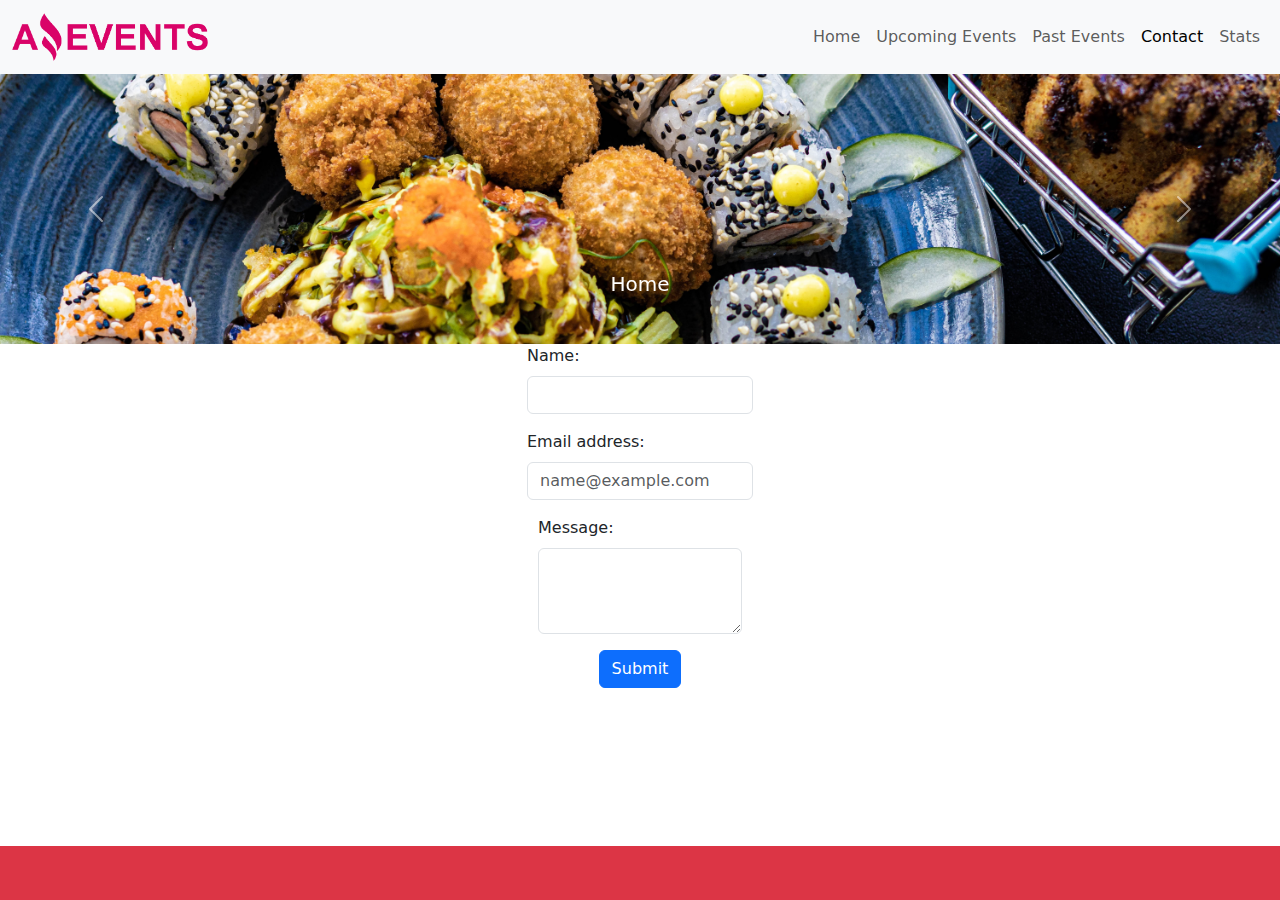
<file: pages/contact.html>
<!DOCTYPE html>
<html lang="en">
<head>
    <meta charset="UTF-8">
    <meta name="viewport" content="width=device-width, initial-scale=1.0">
    <link href="https://cdn.jsdelivr.net/npm/bootstrap@5.3.3/dist/css/bootstrap.min.css" rel="stylesheet" integrity="sha384-QWTKZyjpPEjISv5WaRU9OFeRpok6YctnYmDr5pNlyT2bRjXh0JMhjY6hW+ALEwIH" crossorigin="anonymous">
    <link rel="shortcut icon" href="../assets/favicon.png" type="image/x-icon">
    <link rel="stylesheet" href="../style.css">
    <title>Contact</title>
</head>
<body>

  <div class="d-flex flex-column min-vh-100">
    <header>
        <nav class="navbar navbar-expand-lg bg-body-tertiary">
          <div class="container-fluid">
            <a class="navbar-brand" href="#"><img src="../assets/amazing_brand.png" alt="logo"></a>
            <button class="navbar-toggler" type="button" data-bs-toggle="collapse" data-bs-target="#navbarNavAltMarkup" aria-controls="navbarNavAltMarkup" aria-expanded="false" aria-label="Toggle navigation">
              <span class="navbar-toggler-icon"></span>
            </button>
            <div class="collapse navbar-collapse justify-content-end" id="navbarNavAltMarkup">
              <div class="navbar-nav">
                <a class="nav-link" href="../index.html">Home</a>
                <a class="nav-link" href="./upcomingevents.html">Upcoming Events</a>
                <a class="nav-link" href="./pastevents.html">Past Events</a>
                <a class="nav-link active" aria-current="page" href="#">Contact</a>
                <a class="nav-link" href="./stats.html">Stats</a>
              </div>
            </div>
          </div>
        </nav>    
      </header>
      <main class="flex-grow-1">
        <div id="carouselExampleCaptions" class="carousel slide">
  
          <div class="carousel-inner">
            <div class="carousel-item active ">
              <img src="../assets/optional_banner_1.jpg" class="d-block w-100" alt="optional_banner_1">
              <div class="carousel-caption d-none d-md-block ">
                <h5>Home</h5>
              </div>
            </div>
  
            <div class="carousel-item">
              <img src="../assets/optional_banner_2.jpg" class="d-block w-100" alt="optional_banner_2">
              <div class="carousel-caption d-none d-md-block">
                <h5>Home</h5>
              </div>
            </div>
  
            <div class="carousel-item">
              <img src="../assets/optional_banner_3.jpg" class="d-block w-100" alt="optional_banner_3">
              <div class="carousel-caption d-none d-md-block">
                <h5>Home</h5>
              </div>
            </div>
  
            <div class="carousel-item">
              <img src="../assets/optional_banner_4.jpg" class="d-block w-100" alt="optional_banner_4">
              <div class="carousel-caption d-none d-md-block">
                <h5>Home</h5>
              </div>
            </div>
  
            <div class="carousel-item">
              <img src="../assets/optional_banner_5.jpg" class="d-block w-100" alt="optional_banner_5">
              <div class="carousel-caption d-none d-md-block">
                <h5>Home</h5>
              </div>
            </div>
  
          </div>
  
          <button class="carousel-control-prev" type="button" data-bs-target="#carouselExampleCaptions" data-bs-slide="prev">
            <span class="carousel-control-prev-icon" aria-hidden="true"></span>
            <span class="visually-hidden">Previous</span>
          </button>
          <button class="carousel-control-next" type="button" data-bs-target="#carouselExampleCaptions" data-bs-slide="next">
            <span class="carousel-control-next-icon" aria-hidden="true"></span>
            <span class="visually-hidden">Next</span>
          </button>
  
        </div>
        <div>
          <form class="d-flex align-items-center flex-column">
            <div class="mb-3">
              <label for="exampleInputEmail1" class="form-label">Name:</label>
              <input type="email" class="form-control" id="exampleInputEmail1" aria-describedby="emailHelp">
            </div>
            <div class="mb-3">
              <label for="exampleFormControlInput1" class="form-label">Email address:</label>
              <input type="email" class="form-control" id="exampleFormControlInput1" placeholder="name@example.com">
            </div>
            <div class="mb-3">
              <label for="exampleFormControlTextarea1" class="form-label">Message:</label>
              <textarea class="form-control" id="exampleFormControlTextarea1" rows="3"></textarea>
            </div>
            <button type="submit" class="btn btn-primary">Submit</button>
          </form>
          
        </div>
      </main>
      <footer class="bg-danger mt-2">
          
      </footer>
  </div>

<script src="https://cdn.jsdelivr.net/npm/bootstrap@5.3.3/dist/js/bootstrap.bundle.min.js" integrity="sha384-YvpcrYf0tY3lHB60NNkmXc5s9fDVZLESaAA55NDzOxhy9GkcIdslK1eN7N6jIeHz" crossorigin="anonymous"></script>

</body>
</html>
</file>
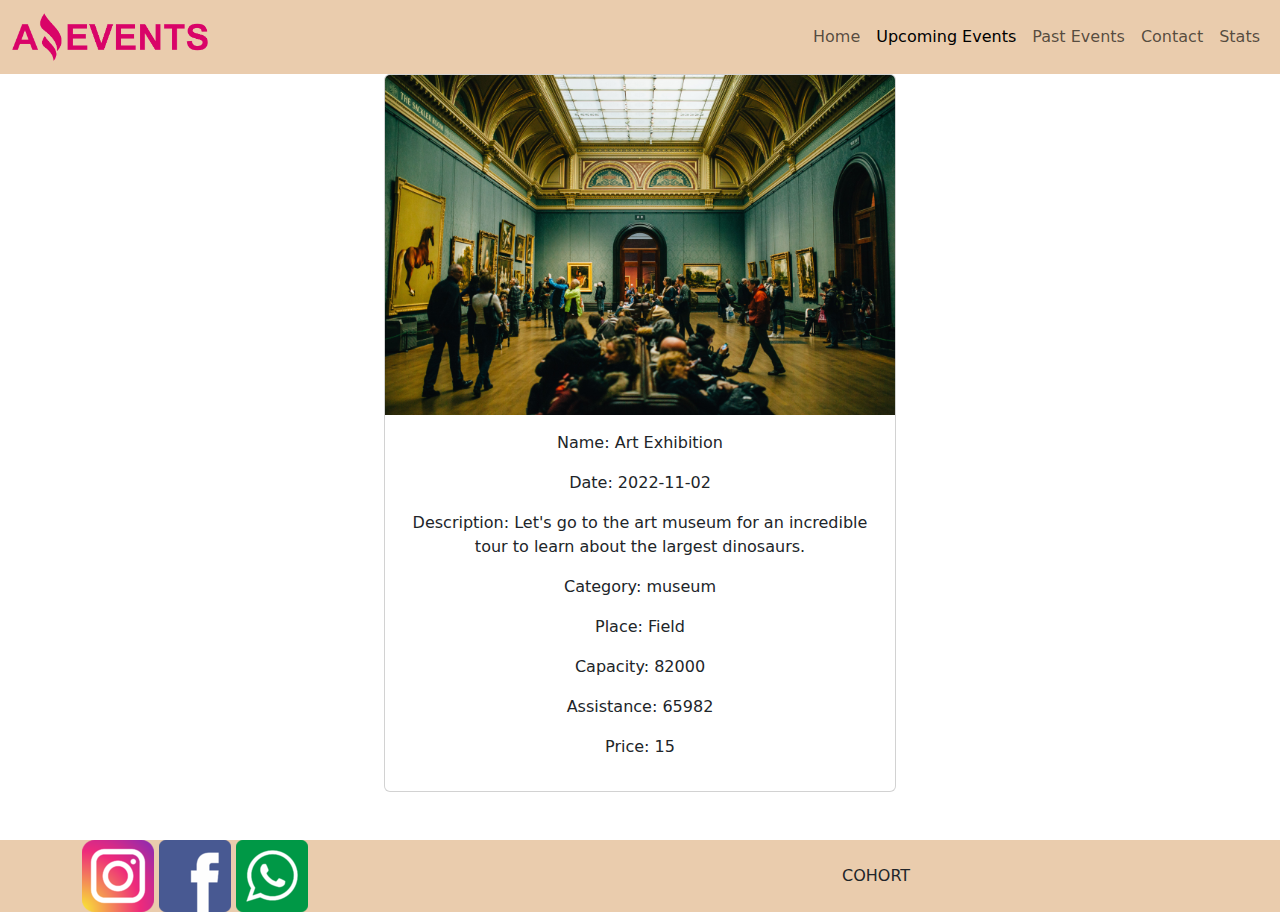
<file: pages/details.html>
<!DOCTYPE html>
<html lang="en">
<head>
    <meta charset="UTF-8">
    <meta name="viewport" content="width=device-width, initial-scale=1.0">
    <link href="https://cdn.jsdelivr.net/npm/bootstrap@5.3.3/dist/css/bootstrap.min.css" rel="stylesheet" integrity="sha384-QWTKZyjpPEjISv5WaRU9OFeRpok6YctnYmDr5pNlyT2bRjXh0JMhjY6hW+ALEwIH" crossorigin="anonymous">
    <link rel="shortcut icon" href="../assets/favicon.png" type="image/x-icon">
    <link rel="stylesheet" href="../style.css">
    <title>Upcoming Events</title>
    <style>
      .bg-custom {
          background-color: #eaccad; /* Cambia este valor al color hexadecimal que desees */
      }
  </style>
</head>

<body>
    
    <div class="d-flex flex-column min-vh-100">
        <header>
            <nav class="navbar navbar-expand-lg bg-custom">
              <div class="container-fluid">
                <a class="navbar-brand" href="#"><img src="../assets/amazing_brand.png" alt="logo"></a>
                <button class="navbar-toggler" type="button" data-bs-toggle="collapse" data-bs-target="#navbarNavAltMarkup" aria-controls="navbarNavAltMarkup" aria-expanded="false" aria-label="Toggle navigation">
                  <span class="navbar-toggler-icon"></span>
                </button>
                <div class="collapse navbar-collapse justify-content-end" id="navbarNavAltMarkup">
                  <div class="navbar-nav">
                    <a class="nav-link" href="../index.html">Home</a>
                    <a class="nav-link active" aria-current="page" href="./upcomingevents.html">Upcoming Events</a>
                    <a class="nav-link" href="./pastevents.html">Past Events</a>
                    <a class="nav-link" href="./contact.html">Contact</a>
                    <a class="nav-link" href="./stats.html">Stats</a>
                  </div>
                </div>
              </div>
            </nav>    
          </header>
          <main class="flex-grow-1">
            <div class="d-flex justify-content-center flex-row">
                <div class="card d-flex justify-content-around" style="width: 40%;">
                    <div>
                      <img src="../assets/outing_to_the_museum.jpg" class="card-img-top" alt="outing_to_the_museum">
                    </div>
                    <div class="card-body d-flex flex-column text-center">
                      <p class="card-text">Name: Art Exhibition</p>
                      <p> Date: 2022-11-02</p>
                      <p>Description: Let's go to the art museum for an incredible tour to learn about the largest dinosaurs.</p>
                      <p>Category: museum</p>
                      <p>Place: Field</p>
                      <p>Capacity: 82000</p>
                      <p>Assistance: 65982</p>
                      <p>Price: 15</p>
                    </div>
                </div>
            </div>
          </main>
          <footer class="footer mt-5 bg-custom">
            <div class="container">
                <div class="row align-items-center ">
                    <div class="col-8">
                        <div class="social-icons">
                            <a href="https://www.instagram.com" target="_blank"><img src="../assets/instagram.png" alt=""></a>
                            <a href="https://www.facebook.com" target="_blank"><img src="../assets/facebook.png" alt=""></a>
                            <a href="https://www.whatsapp.com" target="_blank"><img src="../assets/whatsapp.png" alt=""></a>
                        </div>
                    </div>
                    <div class="col-4 text-right">
                        <span>COHORT</span>
                    </div>
                </div>
            </div>
        </footer>
    </div>
    <script src="https://cdn.jsdelivr.net/npm/bootstrap@5.3.3/dist/js/bootstrap.bundle.min.js" integrity="sha384-YvpcrYf0tY3lHB60NNkmXc5s9fDVZLESaAA55NDzOxhy9GkcIdslK1eN7N6jIeHz" crossorigin="anonymous"></script>

</body>
</html>
</file>
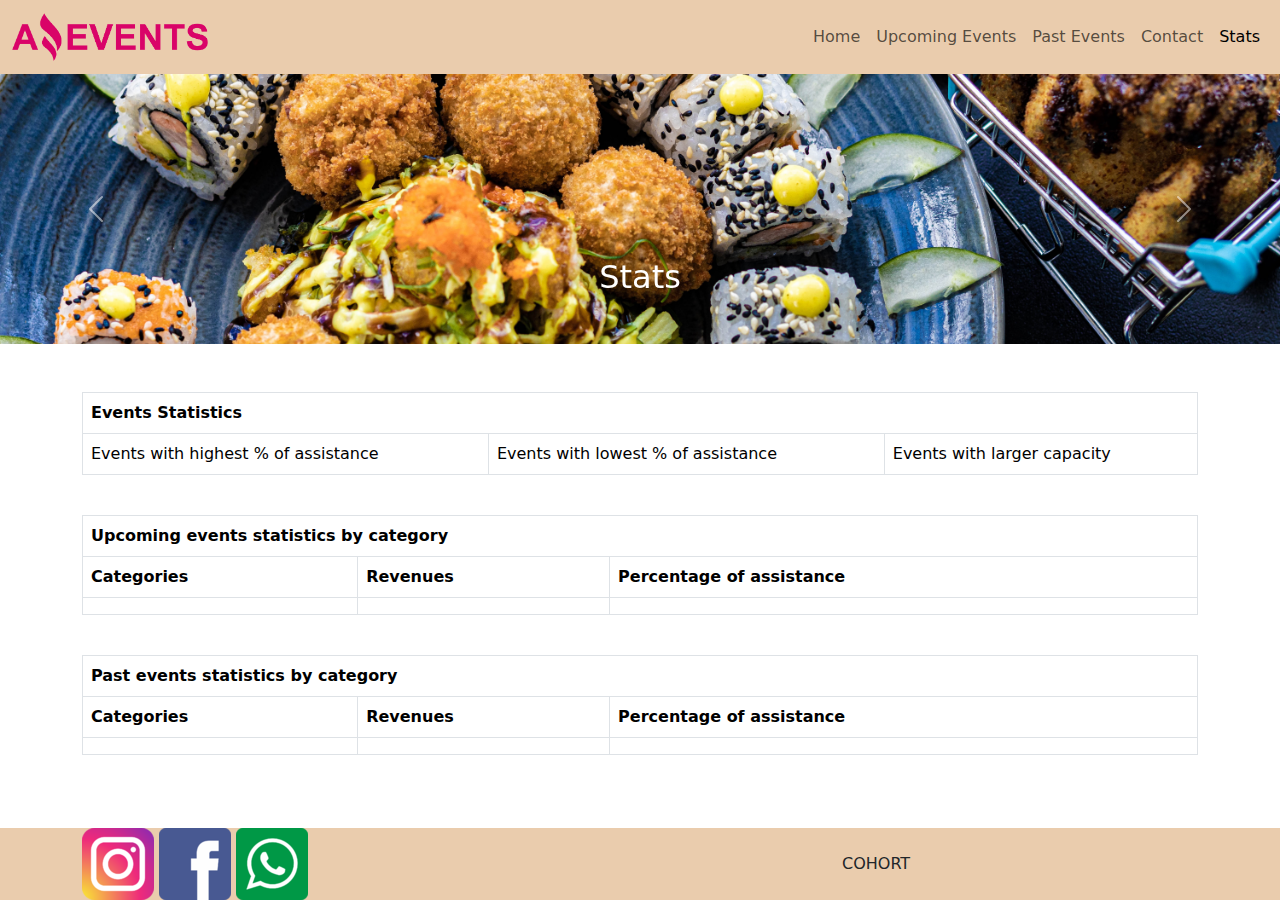
<file: pages/stats.html>
<!DOCTYPE html>
<html lang="en">
<head>
    <meta charset="UTF-8">
    <meta name="viewport" content="width=device-width, initial-scale=1.0">
    <link href="https://cdn.jsdelivr.net/npm/bootstrap@5.3.3/dist/css/bootstrap.min.css" rel="stylesheet" integrity="sha384-QWTKZyjpPEjISv5WaRU9OFeRpok6YctnYmDr5pNlyT2bRjXh0JMhjY6hW+ALEwIH" crossorigin="anonymous">
    <link rel="shortcut icon" href="../assets/favicon.png" type="image/x-icon">
    <link rel="stylesheet" href="../style.css">
    <title>Stats</title>
    <style>
      .bg-custom {
          background-color: #eaccad; /* Cambia este valor al color hexadecimal que desees */
      }
  </style>
</head>
<body>

  <div class="d-flex flex-column min-vh-100">
    <header>
        <nav class="navbar navbar-expand-lg bg-custom">
          <div class="container-fluid">
            <a class="navbar-brand" href="#"><img src="../assets/amazing_brand.png" alt="logo"></a>
            <button class="navbar-toggler" type="button" data-bs-toggle="collapse" data-bs-target="#navbarNavAltMarkup" aria-controls="navbarNavAltMarkup" aria-expanded="false" aria-label="Toggle navigation">
              <span class="navbar-toggler-icon"></span>
            </button>
            <div class="collapse navbar-collapse justify-content-end" id="navbarNavAltMarkup">
              <div class="navbar-nav">
                <a class="nav-link" href="../index.html">Home</a>
                <a class="nav-link" href="./upcomingevents.html">Upcoming Events</a>
                <a class="nav-link" href="./pastevents.html">Past Events</a>
                <a class="nav-link" href="#">Contact</a>
                <a class="nav-link  active" aria-current="page"  href="./stats.html">Stats</a>
              </div>
            </div>
          </div>
        </nav>    
      </header>
      <main class="flex-grow-1">
        <div id="carouselExampleCaptions" class="carousel slide">
  
            <div class="carousel-inner">
              <div class="carousel-item active ">
                <img src="../assets/optional_banner_1.jpg" class="d-block w-100" alt="optional_banner_1">
                <div class="carousel-caption d-none d-md-block ">
                  <h2>Stats</h2>
                </div>
              </div>
    
              <div class="carousel-item">
                <img src="../assets/optional_banner_2.jpg" class="d-block w-100" alt="optional_banner_2">
                <div class="carousel-caption d-none d-md-block">
                  <h2>Stats</h2>
                </div>
              </div>
    
              <div class="carousel-item">
                <img src="../assets/optional_banner_3.jpg" class="d-block w-100" alt="optional_banner_3">
                <div class="carousel-caption d-none d-md-block">
                  <h2>Stats</h2>
                </div>
              </div>
    
              <div class="carousel-item">
                <img src="../assets/optional_banner_4.jpg" class="d-block w-100" alt="optional_banner_4">
                <div class="carousel-caption d-none d-md-block">
                  <h2>Stats</h2>
                </div>
              </div>
    
              <div class="carousel-item">
                <img src="../assets/optional_banner_5.jpg" class="d-block w-100" alt="optional_banner_5">
                <div class="carousel-caption d-none d-md-block">
                  <h2>Stats</h2>
                </div>
              </div>
    
            </div>
    
            <button class="carousel-control-prev" type="button" data-bs-target="#carouselExampleCaptions" data-bs-slide="prev">
              <span class="carousel-control-prev-icon" aria-hidden="true"></span>
              <span class="visually-hidden">Previous</span>
            </button>
            <button class="carousel-control-next" type="button" data-bs-target="#carouselExampleCaptions" data-bs-slide="next">
              <span class="carousel-control-next-icon" aria-hidden="true"></span>
              <span class="visually-hidden">Next</span>
            </button>
    
          </div>
          <div class="container mt-5">
            <div class="table-responsive">
                <table class="table table-bordered">
                    <thead class="thead-dark">
                        <tr>
                            <th colspan="3">Events Statistics</th>
                        </tr>
                    </thead>
                    <tbody>
                        <tr>
                            <td>Events with highest % of assistance</td>
                            <td>Events with lowest % of assistance</td>
                            <td>Events with larger capacity</td>
                        </tr>
                    </tbody>
                </table>
            </div>
    
            <div class="table-responsive mt-4">
                <table class="table table-bordered">
                    <thead class="thead-dark">
                        <tr>
                            <th colspan="3">Upcoming events statistics by category</th>
                        </tr>
                    </thead>
                    <tbody>
                        <tr>
                            <th>Categories</th>
                            <th>Revenues</th>
                            <th>Percentage of assistance</th>
                        </tr>
                        <tr>
                            <td></td>
                            <td></td>
                            <td></td>
                        </tr>
                    </tbody>
                </table>
            </div>
    
            <div class="table-responsive mt-4">
                <table class="table table-bordered">
                    <thead class="thead-dark">
                        <tr>
                            <th colspan="3">Past events statistics by category</th>
                        </tr>
                    </thead>
                    <tbody>
                        <tr>
                            <th>Categories</th>
                            <th>Revenues</th>
                            <th>Percentage of assistance</th>
                        </tr>
                        <tr>
                            <td></td>
                            <td></td>
                            <td></td>
                        </tr>
                    </tbody>
                </table>
            </div>
        </div>
      </main>
      <footer class="footer mt-5 bg-custom">
        <div class="container">
            <div class="row align-items-center ">
                <div class="col-8">
                    <div class="social-icons">
                        <a href="https://www.instagram.com" target="_blank"><img src="../assets/instagram.png" alt=""></a>
                        <a href="https://www.facebook.com" target="_blank"><img src="../assets/facebook.png" alt=""></a>
                        <a href="https://www.whatsapp.com" target="_blank"><img src="../assets/whatsapp.png" alt=""></a>
                    </div>
                </div>
                <div class="col-4 text-right">
                    <span>COHORT</span>
                </div>
            </div>
        </div>
    </footer>
      
  </div>

<script src="https://cdn.jsdelivr.net/npm/bootstrap@5.3.3/dist/js/bootstrap.bundle.min.js" integrity="sha384-YvpcrYf0tY3lHB60NNkmXc5s9fDVZLESaAA55NDzOxhy9GkcIdslK1eN7N6jIeHz" crossorigin="anonymous"></script>

</body>
</html>
</file>
<file: style.css>
.carousel img{
    height: 30vh;
    object-fit: cover;
}

.navbar-brand img{
    height: 3rem;
}

header, footer{
    min-height: 6vh;
}
</file>
